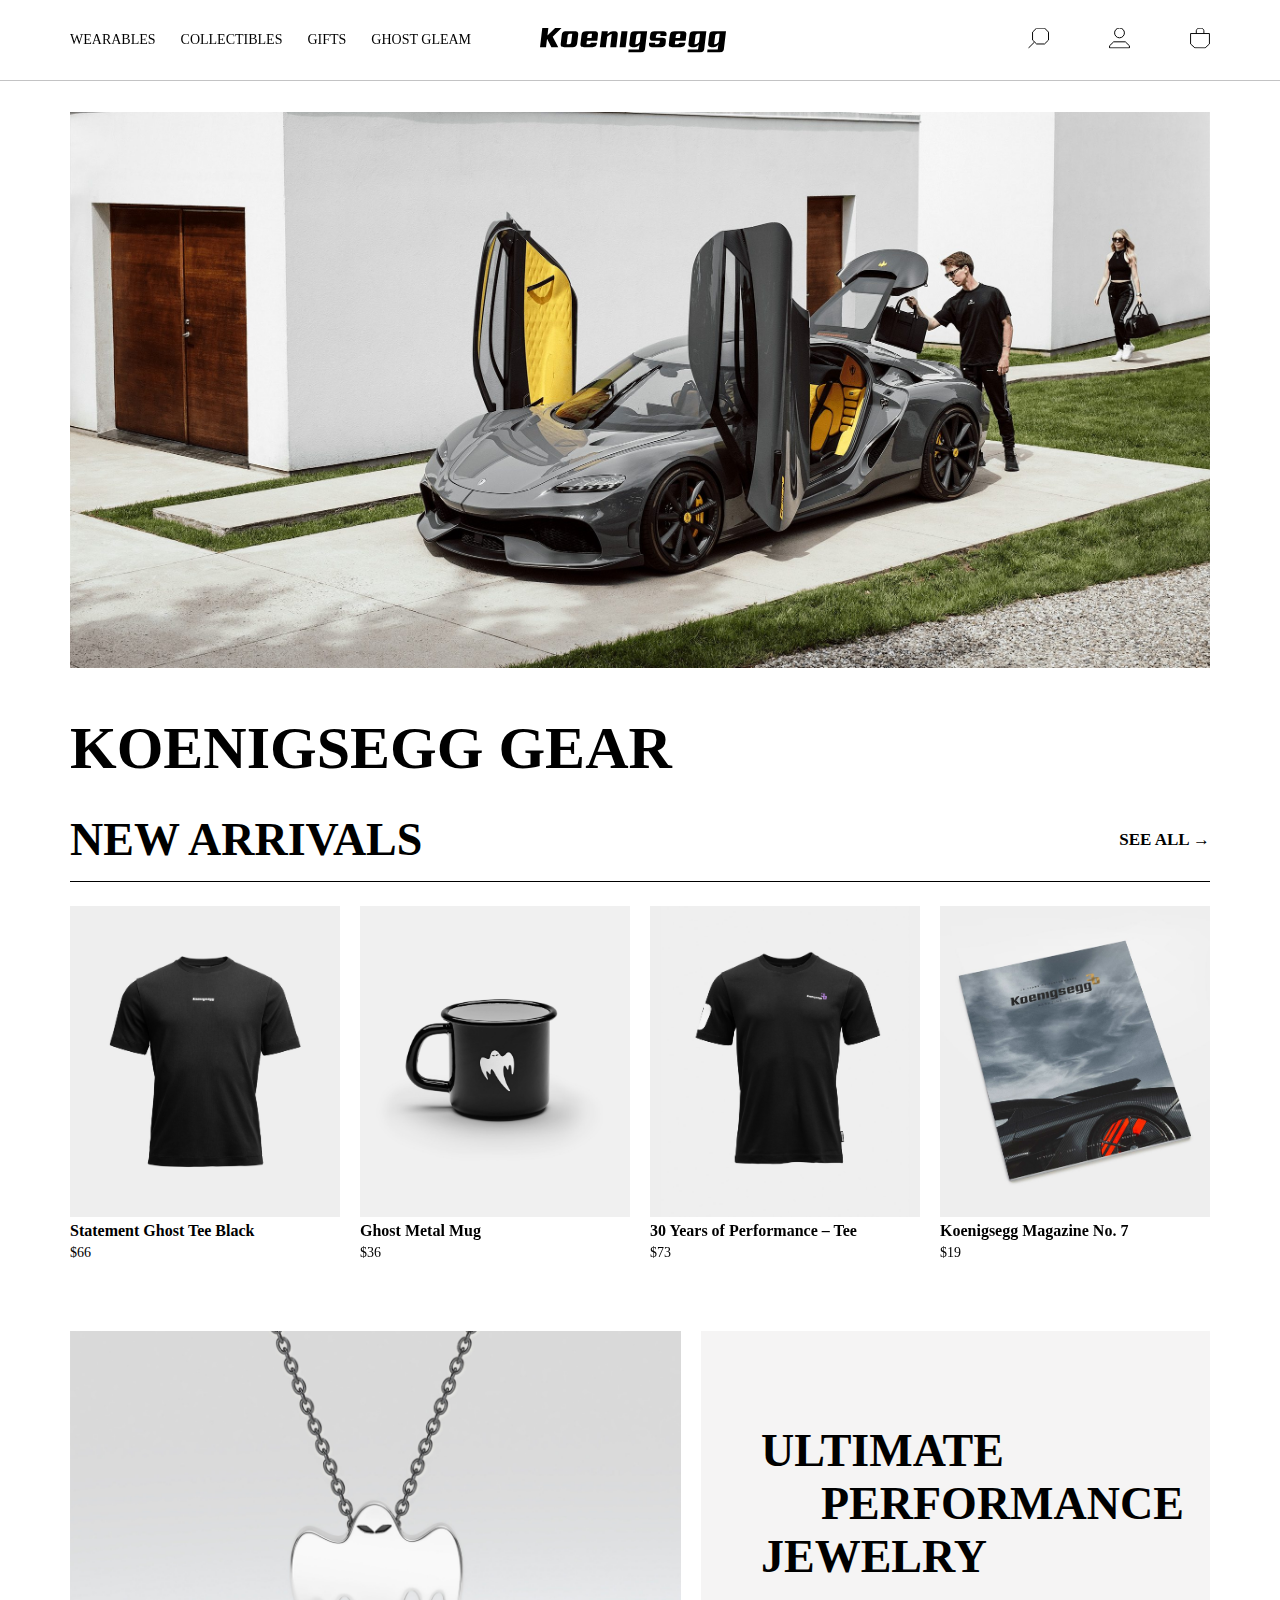
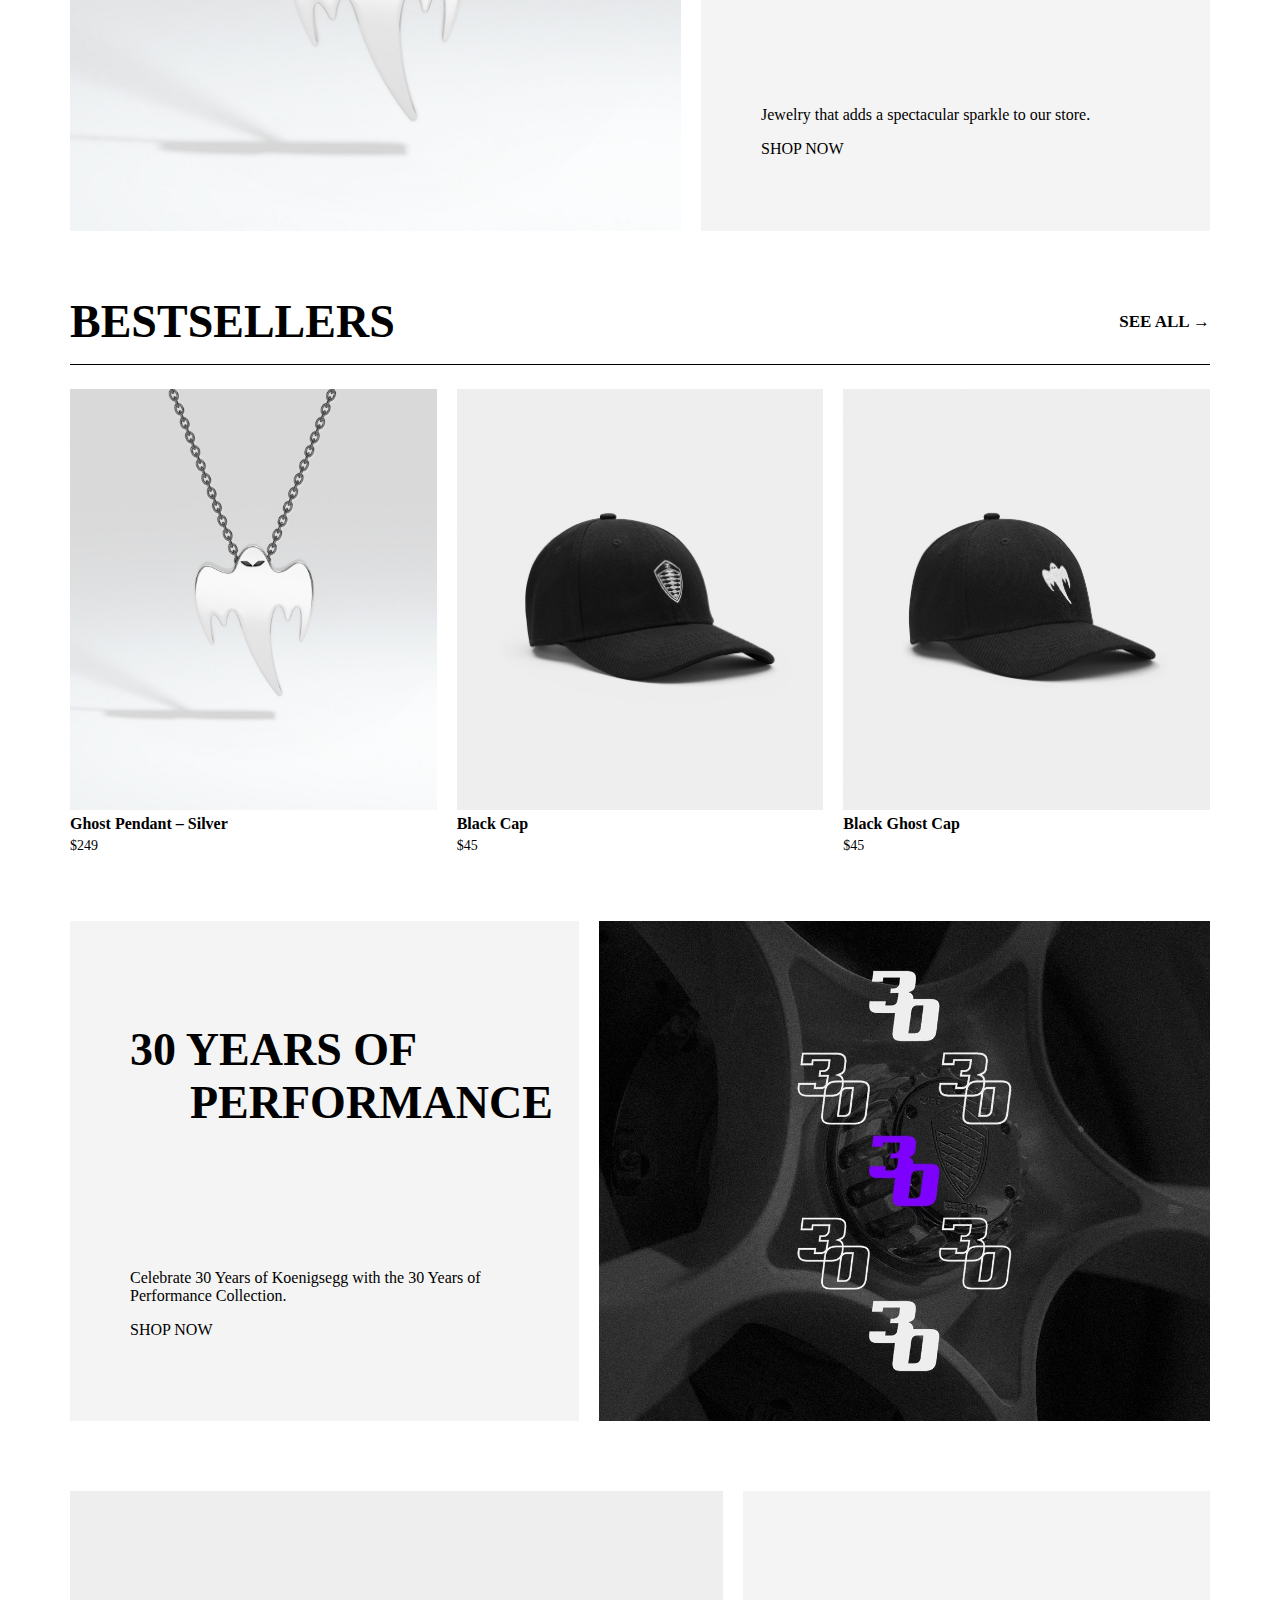
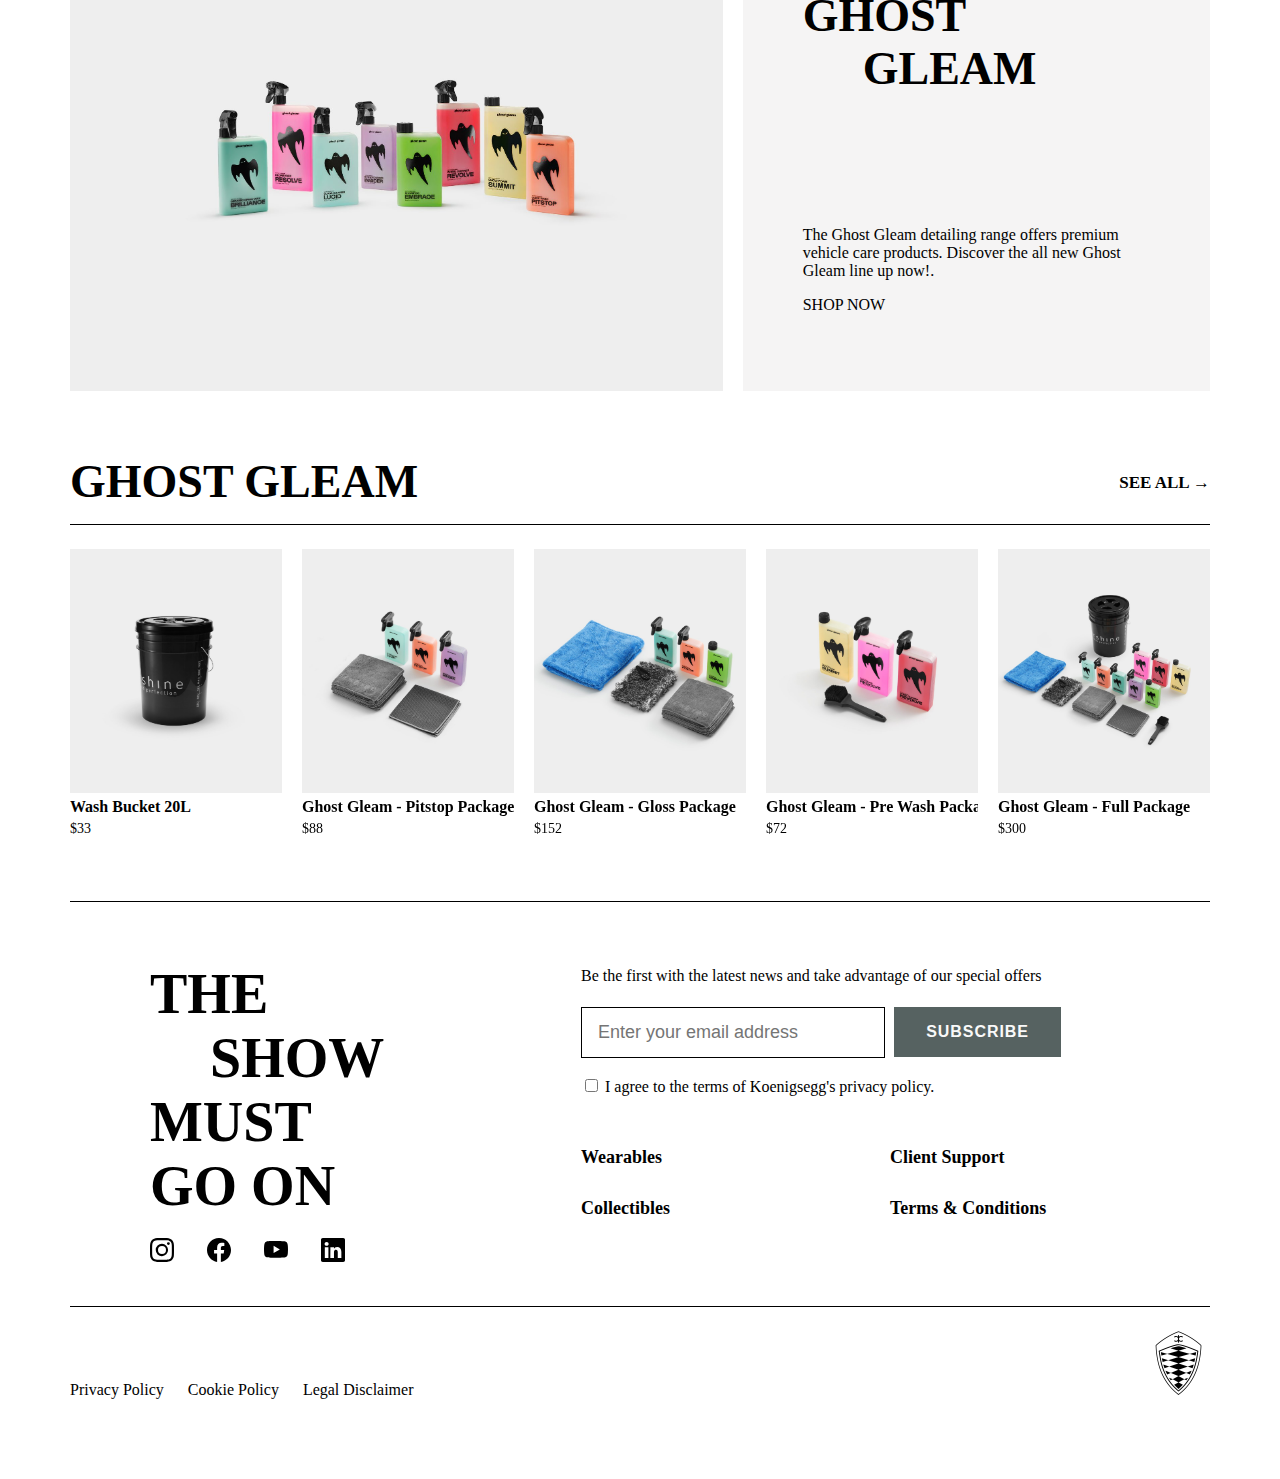
<file: index.html>
<!DOCTYPE html>
<html lang="en">

<head>
    <meta charset="UTF-8">
    <meta name="viewport" content="width=device-width, initial-scale=1.0">
    <!-- <title>Start | Koenigsegg Gear</title> -->
    <title>Start | Koenigsegg Gear</title>
    <link rel="shortcut icon" type="image/x-icon" href="./img/koenigsegg/full/faviconV2.png">
    <link rel="stylesheet" href="./css/common.css">
    <link rel="stylesheet" href="./css/header.css">
    <link rel="stylesheet" href="./css/koenigsegg_shop.css">
    <link rel="stylesheet" href="./css/footer.css">
    <link rel="stylesheet" href="https://cdn.jsdelivr.net/npm/swiper@11/swiper-bundle.min.css" />
    <script src="https://code.jquery.com/jquery-1.12.4.js"></script>
    <script src="./js/koenigsegg_shop_data.js"></script>
</head>

<body>
    <div id="wrap">
        <header class="header">
            <div class="pan_wrap"></div>
            <div class="overlay"></div>
            <div class="search_bar">
                <form action="#">
                    <label for="search_input"></label>
                    <input type="search" id="search_input" name="search_input">
                </form>
            </div>
<!-- ///////////////////////////////////////////////////////////////////////////// -->
            <div class="login_register_pan">
                <div class="login_pan active">
                    <div class="login_title">
                        <h2>Log in</h2>
                        <img src="./img/koenigsegg/full/cross.svg" alt="" class="LR_close_btn">
                    </div>
                    <form action="index.html" class="login_form" method="post">
                        <p class="login_uid">
                            <label for="login_username">Username or email</label>
                            <input type="text" name="login_username" id="login_username">
                        </p>
                        <p class="login_pwd">
                            <label for="login_password">Password
                                <a href="#">Forgot password?</a>
                            </label>
                            <input type="password" name="login_password" id="login_password">
                        </p>
                        <p class="login_btn">
                            <button type="submit" name="login" value="Login">Login</button>
                        </p>
                    </form>
                    <div class="login_signup">
                        Don't have an account?
                        <a class="switch_tab" href> Sign up</a>
                    </div>
                </div>
<!-- ///////////////////////////////////////////////////////////////////////////// -->
                <div class="register_pan">
                    <div class="register_title">
                        <h2>Sign up</h2>
                        <img src="./img/koenigsegg/full/cross.svg" alt="" class="LR_close_btn">
                    </div>
                    <form action="#" class="register_form">
                        <p class="register_uid">
                            <label for="register_username">Email address</label>
                            <input type="text" name="register_username" id="register_username">
                        </p>
                        <p class="register_pwd">
                            <label for="register_password">Password</label>
                            <input type="password" name="register_password" id="register_password">
                        </p>
                        <p class="register_pwd_chk">
                            <label for="register_password_chk">Confirm Password</label>
                            <input type="password" name="register_password_chk" id="register_password_chk">
                        </p>
                        <p class="register_btn">
                            <button type="submit" name="register" value="Register">Create an account</button>
                        </p>
                    </form>
                    <div class="register_signup">
                        Already have an account?
                        <a class="switch_tab" href> Log in</a>
                    </div>
                </div>
            </div>
<!-- //////////////////////////////////////////////////////////////////////////// -->
            <div class="cart_pan">
                <div class="cart_title">
                    <h3>Shopping Cart</h3>
                    <img src="./img/koenigsegg/full/cross.png" alt="" class="cart_img">
                </div>
                <div class="cart_item">
                    <p>No products in the cart.</p>
                </div>
            </div>
            <div class="h_wrap">
                <div class="content_box h_wrap_box">
                    <div class="h_nav">
                        <ul class="h_L_ul">
                            <li class="h_L_li h_L_li0">
                                <a href="product.html?cateNo=0">WEARABLES</a>
                                <div class="hover_menu wearables_menu">
                                    <ul class="sub_ul sub_ul1 sub_ul1_L">
                                        <li class="sub_li_top">
                                            <a href="#">READY TO WEAR UNISEX</a>
                                        </li>
                                        <li class="sub_li">
                                            <a href="#">30 Years of Performence</a>
                                        </li>
                                        <li class="sub_li">
                                            <a href="#">Outerwear</a>
                                        </li>
                                        <li class="sub_li">
                                            <a href="#">T-shirts and tops</a>
                                        </li>
                                        <li class="sub_li">
                                            <a href="#">Hoodies and sweetshirts</a>
                                        </li>
                                        <li class="sub_li">
                                            <a href="#">Shirts and polo shirts</a>
                                        </li>
                                        <li class="sub_li">
                                            <a href="#">Pants and joggers</a>
                                        </li>
                                        <li class="sub_li sub_li_bot">
                                            <a href="#">Swimwear</a>
                                        </li>
                                    </ul>

                                    <ul class="sub_ul sub_ul1 sub_ul1_C">
                                        <li class="sub_li_top">
                                            <a href="#">ACCESSORIES</a>
                                        </li>
                                        <li class="sub_li">
                                            <a href="#">Jewelry</a>
                                        </li>
                                        <li class="sub_li">
                                            <a href="#">Headwear</a>
                                        </li>
                                        <li class="sub_li">
                                            <a href="#">Bags</a>
                                        </li>
                                        <li class="sub_li">
                                            <a href="#">Eyewear</a>
                                        </li>
                                        <li class="sub_li sub_li_bot">
                                            <a href="#">Add-ons</a>
                                        </li>
                                    </ul>

                                    <ul class="sub_ul sub_ul1 sub_ul1_R">
                                        <li class="sub_li_top">
                                            <a href="#">KIDS</a>
                                        </li>
                                        <li class="sub_li">
                                            <a href="#">T-shirts</a>
                                        </li>
                                        <li class="sub_li">
                                            <a href="#">Hoodies and sweatshirts</a>
                                        </li>
                                        <li class="sub_li sub_li_bot">
                                            <a href="#">Babywear</a>
                                        </li>
                                    </ul>
                                </div>
                            </li>
                            <li class="h_L_li h_L_li1">
                                <a href="#">COLLECTIBLES</a>
                                <div class="hover_menu collet_menu">
                                    <ul class="sub_ul sub_ul2 sub_ul2_L">
                                        <li class="sub_li_top">
                                            <a href="#">PRINTED</a>
                                        </li>
                                        <li class="sub_li sub_li_bot">
                                            <a href="#">Megazines and notebooks</a>
                                        </li>
                                    </ul>

                                    <ul class="sub_ul sub_ul2 sub_ul2_R">
                                        <li class="sub_li_top">
                                            <a href="#">MEMORABILIA</a>
                                        </li>
                                        <li class="sub_li">
                                            <a href="#">View all</a>
                                        </li>
                                        <li class="sub_li">
                                            <a href="#">Toys</a>
                                        </li>
                                        <li class="sub_li sub_li_bot">
                                            <a href="#">Scale models</a>
                                        </li>
                                    </ul>
                                </div>
                            </li>
                            <li class="h_L_li h_L_li2">
                                <a href="product.html?cateNo=1">GIFTS</a>
                            </li>
                            <li class="h_L_li h_L_li3">
                                <a href="product.html?cateNo=2">GHOST GLEAM</a>
                            </li>
                        </ul>
                        <div class="pan pan0"></div>
                        <div class="pan pan1"></div>
                        <div class="pan_under pan_under0"></div>
                        <div class="pan_under pan_under1"></div>
                    </div>
                    <div class="logo">
                        <a href="index.html">
                            <h1 class="blind">로고</h1>
                        </a>
                    </div>
                    <div class="h_R">
                        <div class="h_R_btn search_btn">
                            <img src="./img/koenigsegg/full/search_icon.svg" alt="" class="h_R_btn_icon" >
                        </div>
                        <div class="h_R_btn login_btn">
                            <img src="./img/koenigsegg/full/user_icon.svg" alt="" class="h_R_btn_icon" >
                        </div>
                        <div class="h_R_btn cart_btn">
                            <img src="./img/koenigsegg/full/cart_icon.svg" alt="" class="h_R_btn_icon" >
                        </div>
                        <!-- <div class="h_R_btn lang_btn">
                            <select class="sel" id="lang_sel">
                                <option value="usd">USD</option>
                                <option value="eur">EUR</option>
                                <option value="sek">SEK</option>
                            </select>
                        </div> -->
                    </div>
                </div>
            </div>

            
        </header>
        <main class="main">
            <div class="content_box">
<!-- //////////////////////////////////////////////////////////////////// -->
                <section class="sec sec1">
                    <img src="./img/koenigsegg/full/Gear-Banner-Gemera.jpg" alt="">
                    <h1 class="sec1_title">KOENIGSEGG GEAR</h1>
                </section>
<!-- //////////////////////////////////////////////////////////////////// -->
                <section class="sec sec2">
                    <div class="sec_title_box">
                        <h2 class="sec_title">NEW ARRIVALS</h2>
                        <a href="product2.html?productNo=0">SEE ALL →</a>
                    </div>
                    <div class="sec_line"></div>
                </section>
<!-- //////////////////////////////////////////////////////////////////// -->
                <section class="sec sec3 sec_cate">
                    <div class="m_cate_imgbox m_cate_imgbox1"></div>
                    <div class="m_cate_txtbox m_cate_txtbox1">
                        <span>
                            <h2>
                                <p>Ultimate</p>
                                <p class="p_R">Performance</p>
                                <p>Jewelry</p>
                            </h2>
                        </span>
                        <div class="cate_txt">
                            <p>Jewelry that adds a spectacular sparkle to our store.</p>
                            <a href="#">SHOP NOW</a>
                        </div>
                    </div>
                </section>
<!-- //////////////////////////////////////////////////////////////////// -->
                <section class="sec sec4">
                    <div class="sec_title_box">
                        <h2 class="sec_title">BESTSELLERS</h2>
                        <a href="product2.html?productNo=1">SEE ALL →</a>
                    </div>
                    <div class="sec_line"></div>
                </section>
<!-- //////////////////////////////////////////////////////////////////// -->
                <section class="sec sec5 sec_cate">
                    <div class="m_cate_txtbox m_cate_txtbox2">
                        <span>
                            <h2>
                                <p>30 years of</p>
                                <p class="p_R">Performance</p>
                            </h2>
                        </span>
                        <div class="cate_txt">
                            <p>Celebrate 30 Years of Koenigsegg with the 30 Years of Performance Collection.</p>
                            <a href="#">SHOP NOW</a>
                        </div>
                    </div>
                    <div class="m_cate_imgbox m_cate_imgbox2"></div>
                </section>
<!-- //////////////////////////////////////////////////////////////////// -->
                <section class="sec sec6 sec_cate">
                    <div class="m_cate_imgbox m_cate_imgbox3"></div>
                    <div class="m_cate_txtbox m_cate_txtbox3">
                        <span>
                            <h2>
                                <p>Ghost</p>
                                <p class="p_R">Gleam</p>
                            </h2>
                        </span>
                        <div class="cate_txt">
                            <p>The Ghost Gleam detailing range offers premium vehicle care products. Discover the all
                                new Ghost Gleam line up now!.</p>
                            <a href="#">SHOP NOW</a>
                        </div>
                    </div>
                </section>
<!-- //////////////////////////////////////////////////////////////////// -->
                <section class="sec sec7">
                    <div class="sec_title_box">
                        <h2 class="sec_title">GHOST GLEAM</h2>
                        <a href="product2.html?productNo=2">SEE ALL →</a>
                    </div>
                    <div class="sec_line"></div>
                </section>
            </div>
        </main>
        <footer class="footer">
            <div class="content_box">
                <div class="f_top">
                    <div class="f_top_L">
                        <div class="f_top_L_top">
                            <span>
                                <h2>
                                    <p>The</p>
                                    <p class="p_R">Show</p>
                                    <p>Must<br>Go on</p>
                                </h2>
                            </span>
                        </div>
                        <div class="f_top_L_bot">
                            <a href="https://www.instagram.com/koenigsegg" target="_blank">
                                <img src="./img/koenigsegg/full/instagram.svg" alt="">
                            </a>
                            <a href="https://www.facebook.com/KoenigseggAutomotiveAB" target="_blank">
                                <img src="./img/koenigsegg/full/facebook.svg" alt="">
                            </a>
                            <a href="https://www.youtube.com/channel/UCZJHWJZmE2B_fPwt5HMjVjQ" target="_blank">
                                <img src="./img/koenigsegg/full/youtube.svg" alt="">
                            </a>
                            <a href="https://www.linkedin.com/company/koenigsegg-automotive-ab" target="_blank">
                                <img src="./img/koenigsegg/full/linkedin.svg" alt="">
                            </a>
                        </div>
                    </div>
<!-- //////////////////////////////////////////////////////////////////////////////////////// -->
                    <div class="f_top_R">
                        <div class="f_top_R_top">
                            <P>Be the first with the latest news and take advantage of our special offers</P>
                            <form action="#">
                                <div class="f_top_R_top_newsletter">
                                    <div class="f_top_R_top_subscribe">
                                        <input type="email" name="email" placeholder="Enter your email address">
                                        <input type="submit" value="Subscribe" name="sub_submit">
                                    </div>
                                    <label for="chk">
                                        <input type="checkbox" name="chk" required id="chk">
                                        <a href="#" target="_blank">I agree to the terms of Koenigsegg's privacy policy.</a>
                                    </label>
                                </div>
                            </form>
                        </div>
                        <div class="f_top_R_bot">
                            <div class="f_top_R_bot_menu">
                                <ul>
                                    <li>
                                        <a href="#">Wearables</a>
                                    </li>
                                    <li>
                                        <a href="#">Collectibles</a>
                                    </li>
                                </ul>
                            </div>
                            <div class="f_top_R_bot_menu">
                                <ul>
                                    <li>
                                        <a href="#">Client Support</a>
                                    </li>
                                    <li>
                                        <a href="#">Terms & Conditions</a>
                                    </li>
                                </ul>
                            </div>
                        </div>
                    </div>
                </div>
                <div class="f_bot">
                    <div class="f_bot_menu">
                        <ul>
                            <li>
                                <a href="#">Privacy Policy</a>
                            </li>
                            <li>
                                <a href="#">Cookie Policy</a>
                            </li>
                            <li>
                                <a href="#">Legal Disclaimer</a>
                            </li>
                        </ul>
                    </div>
                    <div class="f_bot_icon">
                        <a href="index.html">
                            <img src="./img/koenigsegg/full/cropped-Shield-01.png" alt="">
                        </a>
                    </div>
                </div>
            </div>
        </footer>
    </div>

    <script defer src="https://cdn.jsdelivr.net/npm/swiper@11/swiper-bundle.min.js"></script>
    <script defer src="./js/header.js"></script>
    <script defer src="./js/koenigsegg_shop.js"></script>
</body>
</html>
</file>
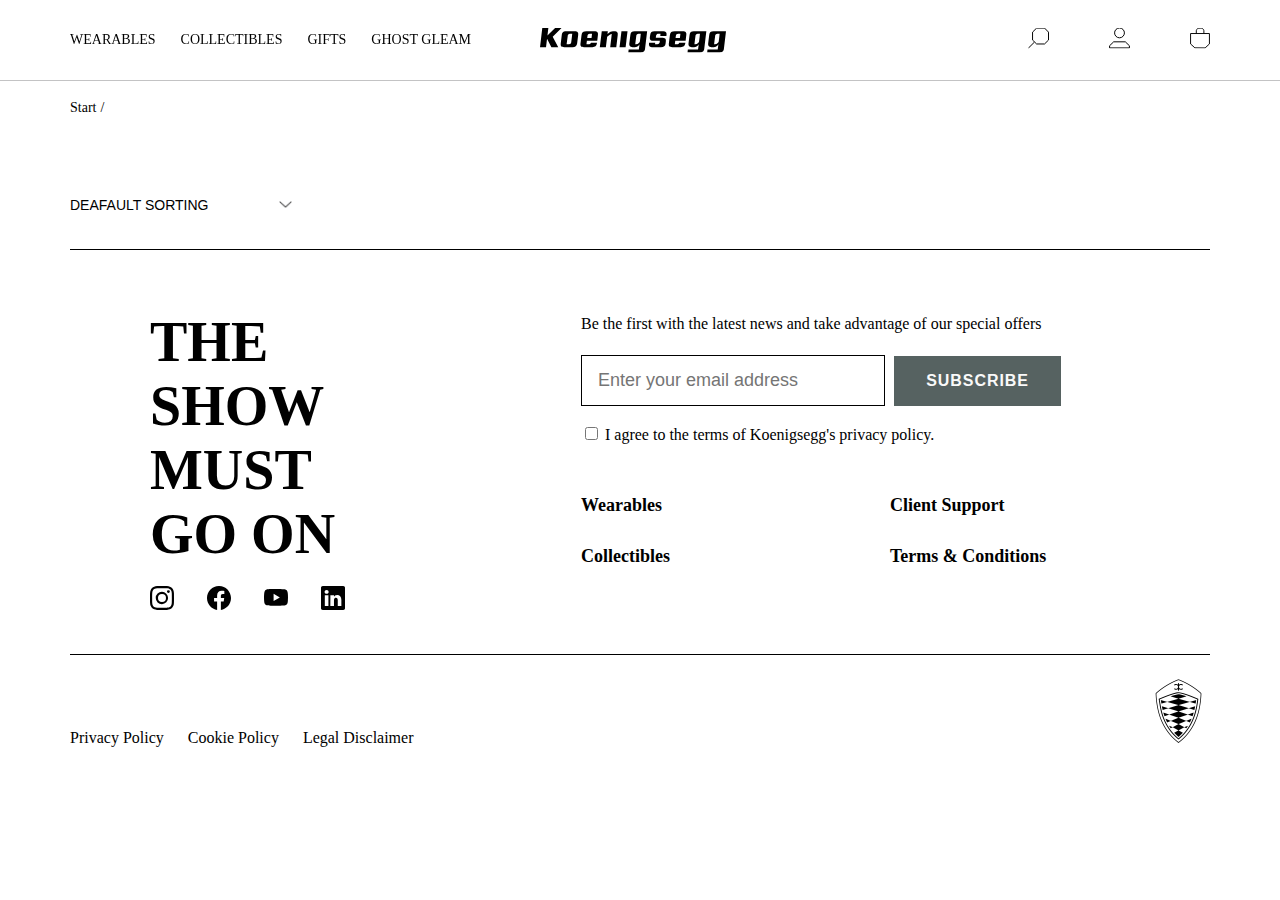
<file: product.html>
<!DOCTYPE html>
<html lang="en">

<head>
    <meta charset="UTF-8">
    <meta name="viewport" content="width=device-width, initial-scale=1.0">
    <title>Product</title>
    <link rel="shortcut icon" type="image/x-icon" href="./img/koenigsegg/full/faviconV2.png">
    <link rel="stylesheet" href="./css/common.css">
    <link rel="stylesheet" href="./css/header.css">
    <link rel="stylesheet" href="./css/product.css">
    <link rel="stylesheet" href="./css/footer.css">
    <link rel="stylesheet" href="https://cdn.jsdelivr.net/npm/swiper@11/swiper-bundle.min.css" />
    <script src="https://code.jquery.com/jquery-1.12.4.js"></script>
    <script src="./js/koenigsegg_shop_data.js"></script>
    <script src="./js/get_cate_url_info.js"></script>
</head>

<body>
    <div id="wrap">
        <header class="header">
            <div class="pan_wrap"></div>
            <div class="overlay"></div>
            <div class="search_bar">
                <form action="#">
                    <label for="search_input"></label>
                    <input type="search" id="search_input" name="search_input">
                </form>
            </div>
            <!-- ///////////////////////////////////////////////////////////////////////////// -->
            <div class="login_register_pan">
                <div class="login_pan active">
                    <div class="login_title">
                        <h2>Log in</h2>
                        <img src="./img/koenigsegg/full/cross.svg" alt="" class="LR_close_btn">
                    </div>
                    <form action="#" class="login_form">
                        <p class="login_uid">
                            <label for="login_username">Username or email</label>
                            <input type="text" name="login_username" id="login_username">
                        </p>
                        <p class="login_pwd">
                            <label for="login_password">Password
                                <a href="#">Forgot password?</a>
                            </label>
                            <input type="password" name="login_password" id="login_password">
                        </p>
                        <p class="login_btn">
                            <button type="submit" name="login" value="Login">Login</button>
                        </p>
                    </form>
                    <div class="login_signup">
                        Don't have an account?
                        <a class="switch_tab" href> Sign up</a>
                    </div>
                </div>
                <!-- ///////////////////////////////////////////////////////////////////////////// -->
                <div class="register_pan">
                    <div class="register_title">
                        <h2>Sign up</h2>
                        <img src="./img/koenigsegg/full/cross.svg" alt="" class="LR_close_btn">
                    </div>
                    <form action="#" class="register_form">
                        <p class="register_uid">
                            <label for="register_username">Email address</label>
                            <input type="text" name="register_username" id="register_username">
                        </p>
                        <p class="register_pwd">
                            <label for="register_password">Password</label>
                            <input type="password" name="register_password" id="register_password">
                        </p>
                        <p class="register_pwd_chk">
                            <label for="register_password_chk">Confirm Password</label>
                            <input type="password" name="register_password_chk" id="register_password_chk">
                        </p>
                        <p class="register_btn">
                            <button type="submit" name="register" value="Register">Create an account</button>
                        </p>
                    </form>
                    <div class="register_signup">
                        Already have an account?
                        <a class="switch_tab" href> Log in</a>
                    </div>
                </div>
            </div>
            <!-- //////////////////////////////////////////////////////////////////////////// -->
            <div class="cart_pan">
                <div class="cart_title">
                    <h3>Shopping Cart</h3>
                    <img src="./img/koenigsegg/full/cross.png" alt="" class="cart_img">
                </div>
                <div class="cart_item">
                    <p>No products in the cart.</p>
                </div>
            </div>
            <div class="h_wrap">
                <div class="content_box h_wrap_box">
                    <div class="h_nav">
                        <ul class="h_L_ul">
                            <li class="h_L_li h_L_li0">
                                <a href="product.html?cateNo=0">WEARABLES</a>
                                <div class="hover_menu wearables_menu">
                                    <ul class="sub_ul sub_ul1 sub_ul1_L">
                                        <li class="sub_li_top">
                                            <a href="#">READY TO WEAR UNISEX</a>
                                        </li>
                                        <li class="sub_li">
                                            <a href="#">30 Years of Performence</a>
                                        </li>
                                        <li class="sub_li">
                                            <a href="#">Outerwear</a>
                                        </li>
                                        <li class="sub_li">
                                            <a href="#">T-shirts and tops</a>
                                        </li>
                                        <li class="sub_li">
                                            <a href="#">Hoodies and sweetshirts</a>
                                        </li>
                                        <li class="sub_li">
                                            <a href="#">Shirts and polo shirts</a>
                                        </li>
                                        <li class="sub_li">
                                            <a href="#">Pants and joggers</a>
                                        </li>
                                        <li class="sub_li sub_li_bot">
                                            <a href="#">Swimwear</a>
                                        </li>
                                    </ul>

                                    <ul class="sub_ul sub_ul1 sub_ul1_C">
                                        <li class="sub_li_top">
                                            <a href="#">ACCESSORIES</a>
                                        </li>
                                        <li class="sub_li">
                                            <a href="#">Jewelry</a>
                                        </li>
                                        <li class="sub_li">
                                            <a href="#">Headwear</a>
                                        </li>
                                        <li class="sub_li">
                                            <a href="#">Bags</a>
                                        </li>
                                        <li class="sub_li">
                                            <a href="#">Eyewear</a>
                                        </li>
                                        <li class="sub_li sub_li_bot">
                                            <a href="#">Add-ons</a>
                                        </li>
                                    </ul>

                                    <ul class="sub_ul sub_ul1 sub_ul1_R">
                                        <li class="sub_li_top">
                                            <a href="#">KIDS</a>
                                        </li>
                                        <li class="sub_li">
                                            <a href="#">T-shirts</a>
                                        </li>
                                        <li class="sub_li">
                                            <a href="#">Hoodies and sweatshirts</a>
                                        </li>
                                        <li class="sub_li sub_li_bot">
                                            <a href="#">Babywear</a>
                                        </li>
                                    </ul>
                                </div>
                            </li>
                            <li class="h_L_li h_L_li1">
                                <a href="#">COLLECTIBLES</a>
                                <div class="hover_menu collet_menu">
                                    <ul class="sub_ul sub_ul2 sub_ul2_L">
                                        <li class="sub_li_top">
                                            <a href="#">PRINTED</a>
                                        </li>
                                        <li class="sub_li sub_li_bot">
                                            <a href="#">Megazines and notebooks</a>
                                        </li>
                                    </ul>

                                    <ul class="sub_ul sub_ul2 sub_ul2_R">
                                        <li class="sub_li_top">
                                            <a href="#">MEMORABILIA</a>
                                        </li>
                                        <li class="sub_li">
                                            <a href="#">View all</a>
                                        </li>
                                        <li class="sub_li">
                                            <a href="#">Toys</a>
                                        </li>
                                        <li class="sub_li sub_li_bot">
                                            <a href="#">Scale models</a>
                                        </li>
                                    </ul>
                                </div>
                            </li>
                            <li class="h_L_li h_L_li2">
                                <a href="product.html?cateNo=1">GIFTS</a>
                            </li>
                            <li class="h_L_li h_L_li3">
                                <a href="product.html?cateNo=2">GHOST GLEAM</a>
                            </li>
                        </ul>
                        <div class="pan pan0"></div>
                        <div class="pan pan1"></div>
                        <div class="pan_under pan_under0"></div>
                        <div class="pan_under pan_under1"></div>
                    </div>
                    <div class="logo">
                        <a href="index.html">
                            <h1 class="blind">로고</h1>
                        </a>
                    </div>
                    <div class="h_R">
                        <div class="h_R_btn search_btn">
                            <img src="./img/koenigsegg/full/search_icon.svg" alt="" class="h_R_btn_icon">
                        </div>
                        <div class="h_R_btn login_btn">
                            <img src="./img/koenigsegg/full/user_icon.svg" alt="" class="h_R_btn_icon">
                        </div>
                        <div class="h_R_btn cart_btn">
                            <img src="./img/koenigsegg/full/cart_icon.svg" alt="" class="h_R_btn_icon">
                        </div>
                        <!-- <div class="h_R_btn lang_btn">
                            <select class="sel" id="lang_sel">
                                <option value="usd">USD</option>
                                <option value="eur">EUR</option>
                                <option value="sek">SEK</option>
                            </select>
                        </div> -->
                    </div>
                </div>
            </div>
        </header>
        <!-- /////////////////////////////////////////////////////////////////////////////////// -->
        <main class="main">
            <div class="content_box">
                <p class="breadcrumbs">
                    <span class="breadcrumbs_span">
                        <span>
                            <a href="index.html">Start</a>
                        </span> / 
                        <span class="breadcrumb_product" aria-current="page"></span>
                    </span>
                </p>
                <h1 class="page_title"></h1>
                <div class="page_desc"></div>
                <div class="cate_sel">
                    <form action="#">
                        <select name="orderby" id="orderby">
                            <option disabled>Sort by</option>
                            <option value="default">Deafault Sorting</option>
                            <option value="popularity">Sort by popularity</option>
                            <option value="date">Sort by latest</option>
                            <option value="price_LH">Sort by price: low to high</option>
                            <option value="price_HL">Sort by price: high to low</option>
                        </select>
                    </form>
                </div>
                <div class="item_list"></div>


            </div>
        </main>
        <!-- /////////////////////////////////////////////////////////////////////////////////// -->
        <footer class="footer">
            <div class="content_box">
                <div class="f_top">
                    <div class="f_top_L">
                        <div class="f_top_L_top">
                            <span>
                                <h2>
                                    <p>The</p>
                                    <p class="p_R">Show</p>
                                    <p>Must<br>Go on</p>
                                </h2>
                            </span>
                        </div>
                        <div class="f_top_L_bot">
                            <a href="https://www.instagram.com/koenigsegg" target="_blank">
                                <img src="./img/koenigsegg/full/instagram.svg" alt="">
                            </a>
                            <a href="https://www.facebook.com/KoenigseggAutomotiveAB" target="_blank">
                                <img src="./img/koenigsegg/full/facebook.svg" alt="">
                            </a>
                            <a href="https://www.youtube.com/channel/UCZJHWJZmE2B_fPwt5HMjVjQ" target="_blank">
                                <img src="./img/koenigsegg/full/youtube.svg" alt="">
                            </a>
                            <a href="https://www.linkedin.com/company/koenigsegg-automotive-ab" target="_blank">
                                <img src="./img/koenigsegg/full/linkedin.svg" alt="">
                            </a>
                        </div>
                    </div>
                    <!-- //////////////////////////////////////////////////////////////////////////////////////// -->
                    <div class="f_top_R">
                        <div class="f_top_R_top">
                            <P>Be the first with the latest news and take advantage of our special offers</P>
                            <form action="#">
                                <div class="f_top_R_top_newsletter">
                                    <div class="f_top_R_top_subscribe">
                                        <input type="email" name="email" placeholder="Enter your email address">
                                        <input type="submit" value="Subscribe" name="sub_submit">
                                    </div>
                                    <label for="chk">
                                        <input type="checkbox" name="chk" id="chk" required>
                                        <a href="#" target="_blank">I agree to the terms of Koenigsegg's privacy
                                            policy.</a>
                                    </label>
                                </div>
                            </form>
                        </div>
                        <div class="f_top_R_bot">
                            <div class="f_top_R_bot_menu">
                                <ul>
                                    <li>
                                        <a href="#">Wearables</a>
                                    </li>
                                    <li>
                                        <a href="#">Collectibles</a>
                                    </li>
                                </ul>
                            </div>
                            <div class="f_top_R_bot_menu">
                                <ul>
                                    <li>
                                        <a href="#">Client Support</a>
                                    </li>
                                    <li>
                                        <a href="#">Terms & Conditions</a>
                                    </li>
                                </ul>
                            </div>
                        </div>
                    </div>
                </div>
                <div class="f_bot">
                    <div class="f_bot_menu">
                        <ul>
                            <li>
                                <a href="#">Privacy Policy</a>
                            </li>
                            <li>
                                <a href="#">Cookie Policy</a>
                            </li>
                            <li>
                                <a href="#">Legal Disclaimer</a>
                            </li>
                        </ul>
                    </div>
                    <div class="f_bot_icon">
                        <a href="index.html">
                            <img src="./img/koenigsegg/full/cropped-Shield-01.png" alt="">
                        </a>
                    </div>
                </div>
            </div>
        </footer>
    </div>


    <script defer src="./js/header.js"></script>
    <script defer src="./js/product.js"></script>
</body>

</html>
</file>
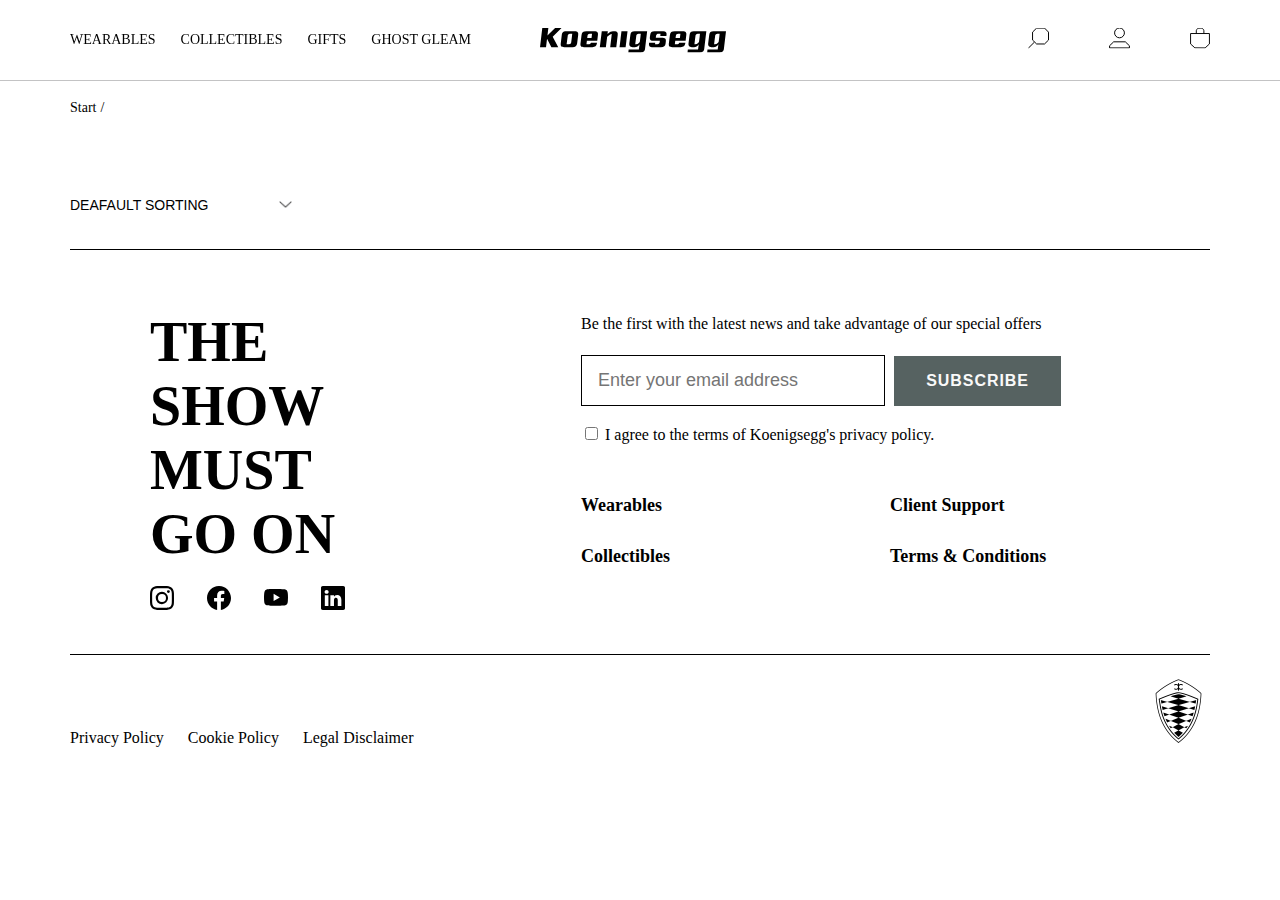
<file: product2.html>
<!DOCTYPE html>
<html lang="en">

<head>
    <meta charset="UTF-8">
    <meta name="viewport" content="width=device-width, initial-scale=1.0">
    <title>Product</title>
    <link rel="shortcut icon" type="image/x-icon" href="./img/koenigsegg/full/faviconV2.png">
    <link rel="stylesheet" href="./css/common.css">
    <link rel="stylesheet" href="./css/header.css">
    <link rel="stylesheet" href="./css/product2.css">
    <link rel="stylesheet" href="./css/footer.css">
    <link rel="stylesheet" href="https://cdn.jsdelivr.net/npm/swiper@11/swiper-bundle.min.css" />
    <script src="https://code.jquery.com/jquery-1.12.4.js"></script>
    <script src="./js/koenigsegg_shop_data.js"></script>
    <script src="./js/get_cate_url_info.js"></script>
</head>

<body>
    <div id="wrap">
        <header class="header">
            <div class="pan_wrap"></div>
            <div class="overlay"></div>
            <div class="search_bar">
                <form action="#">
                    <label for="search_input"></label>
                    <input type="search" id="search_input" name="search_input">
                </form>
            </div>
            <!-- ///////////////////////////////////////////////////////////////////////////// -->
            <div class="login_register_pan">
                <div class="login_pan active">
                    <div class="login_title">
                        <h2>Log in</h2>
                        <img src="./img/koenigsegg/full/cross.svg" alt="" class="LR_close_btn">
                    </div>
                    <form action="#" class="login_form">
                        <p class="login_uid">
                            <label for="login_username">Username or email</label>
                            <input type="text" name="login_username" id="login_username">
                        </p>
                        <p class="login_pwd">
                            <label for="login_password">Password
                                <a href="#">Forgot password?</a>
                            </label>
                            <input type="password" name="login_password" id="login_password">
                        </p>
                        <p class="login_btn">
                            <button type="submit" name="login" value="Login">Login</button>
                        </p>
                    </form>
                    <div class="login_signup">
                        Don't have an account?
                        <a class="switch_tab" href> Sign up</a>
                    </div>
                </div>
                <!-- ///////////////////////////////////////////////////////////////////////////// -->
                <div class="register_pan">
                    <div class="register_title">
                        <h2>Sign up</h2>
                        <img src="./img/koenigsegg/full/cross.svg" alt="" class="LR_close_btn">
                    </div>
                    <form action="#" class="register_form">
                        <p class="register_uid">
                            <label for="register_username">Email address</label>
                            <input type="text" name="register_username" id="register_username">
                        </p>
                        <p class="register_pwd">
                            <label for="register_password">Password</label>
                            <input type="password" name="register_password" id="register_password">
                        </p>
                        <p class="register_pwd_chk">
                            <label for="register_password_chk">Confirm Password</label>
                            <input type="password" name="register_password_chk" id="register_password_chk">
                        </p>
                        <p class="register_btn">
                            <button type="submit" name="register" value="Register">Create an account</button>
                        </p>
                    </form>
                    <div class="register_signup">
                        Already have an account?
                        <a class="switch_tab" href> Log in</a>
                    </div>
                </div>
            </div>
            <!-- //////////////////////////////////////////////////////////////////////////// -->
            <div class="cart_pan">
                <div class="cart_title">
                    <h3>Shopping Cart</h3>
                    <img src="./img/koenigsegg/full/cross.png" alt="" class="cart_img">
                </div>
                <div class="cart_item">
                    <p>No products in the cart.</p>
                </div>
            </div>
            <div class="h_wrap">
                <div class="content_box h_wrap_box">
                    <div class="h_nav">
                        <ul class="h_L_ul">
                            <li class="h_L_li h_L_li0">
                                <a href="product.html?cateNo=0">WEARABLES</a>
                                <div class="hover_menu wearables_menu">
                                    <ul class="sub_ul sub_ul1 sub_ul1_L">
                                        <li class="sub_li_top">
                                            <a href="#">READY TO WEAR UNISEX</a>
                                        </li>
                                        <li class="sub_li">
                                            <a href="#">30 Years of Performence</a>
                                        </li>
                                        <li class="sub_li">
                                            <a href="#">Outerwear</a>
                                        </li>
                                        <li class="sub_li">
                                            <a href="#">T-shirts and tops</a>
                                        </li>
                                        <li class="sub_li">
                                            <a href="#">Hoodies and sweetshirts</a>
                                        </li>
                                        <li class="sub_li">
                                            <a href="#">Shirts and polo shirts</a>
                                        </li>
                                        <li class="sub_li">
                                            <a href="#">Pants and joggers</a>
                                        </li>
                                        <li class="sub_li sub_li_bot">
                                            <a href="#">Swimwear</a>
                                        </li>
                                    </ul>

                                    <ul class="sub_ul sub_ul1 sub_ul1_C">
                                        <li class="sub_li_top">
                                            <a href="#">ACCESSORIES</a>
                                        </li>
                                        <li class="sub_li">
                                            <a href="#">Jewelry</a>
                                        </li>
                                        <li class="sub_li">
                                            <a href="#">Headwear</a>
                                        </li>
                                        <li class="sub_li">
                                            <a href="#">Bags</a>
                                        </li>
                                        <li class="sub_li">
                                            <a href="#">Eyewear</a>
                                        </li>
                                        <li class="sub_li sub_li_bot">
                                            <a href="#">Add-ons</a>
                                        </li>
                                    </ul>

                                    <ul class="sub_ul sub_ul1 sub_ul1_R">
                                        <li class="sub_li_top">
                                            <a href="#">KIDS</a>
                                        </li>
                                        <li class="sub_li">
                                            <a href="#">T-shirts</a>
                                        </li>
                                        <li class="sub_li">
                                            <a href="#">Hoodies and sweatshirts</a>
                                        </li>
                                        <li class="sub_li sub_li_bot">
                                            <a href="#">Babywear</a>
                                        </li>
                                    </ul>
                                </div>
                            </li>
                            <li class="h_L_li h_L_li1">
                                <a href="#">COLLECTIBLES</a>
                                <div class="hover_menu collet_menu">
                                    <ul class="sub_ul sub_ul2 sub_ul2_L">
                                        <li class="sub_li_top">
                                            <a href="#">PRINTED</a>
                                        </li>
                                        <li class="sub_li sub_li_bot">
                                            <a href="#">Megazines and notebooks</a>
                                        </li>
                                    </ul>

                                    <ul class="sub_ul sub_ul2 sub_ul2_R">
                                        <li class="sub_li_top">
                                            <a href="#">MEMORABILIA</a>
                                        </li>
                                        <li class="sub_li">
                                            <a href="#">View all</a>
                                        </li>
                                        <li class="sub_li">
                                            <a href="#">Toys</a>
                                        </li>
                                        <li class="sub_li sub_li_bot">
                                            <a href="#">Scale models</a>
                                        </li>
                                    </ul>
                                </div>
                            </li>
                            <li class="h_L_li h_L_li2">
                                <a href="product.html?cateNo=1">GIFTS</a>
                            </li>
                            <li class="h_L_li h_L_li3">
                                <a href="product.html?cateNo=2">GHOST GLEAM</a>
                            </li>
                        </ul>
                        <div class="pan pan0"></div>
                        <div class="pan pan1"></div>
                        <div class="pan_under pan_under0"></div>
                        <div class="pan_under pan_under1"></div>
                    </div>
                    <div class="logo">
                        <a href="index.html">
                            <h1 class="blind">로고</h1>
                        </a>
                    </div>
                    <div class="h_R">
                        <div class="h_R_btn search_btn">
                            <img src="./img/koenigsegg/full/search_icon.svg" alt="" class="h_R_btn_icon">
                        </div>
                        <div class="h_R_btn login_btn">
                            <img src="./img/koenigsegg/full/user_icon.svg" alt="" class="h_R_btn_icon">
                        </div>
                        <div class="h_R_btn cart_btn">
                            <img src="./img/koenigsegg/full/cart_icon.svg" alt="" class="h_R_btn_icon">
                        </div>
                        <!-- <div class="h_R_btn lang_btn">
                            <select class="sel" id="lang_sel">
                                <option value="usd">USD</option>
                                <option value="eur">EUR</option>
                                <option value="sek">SEK</option>
                            </select>
                        </div> -->
                    </div>
                </div>
            </div>
        </header>
        <!-- /////////////////////////////////////////////////////////////////////////////////// -->
        <main class="main">
            <div class="content_box">
                <p class="breadcrumbs">
                    <span class="breadcrumbs_span">
                        <span>
                            <a href="index.html">Start</a>
                        </span> / 
                        <span class="breadcrumb_product" aria-current="page"></span>
                    </span>
                </p>
                <h1 class="page_title"></h1>
                <div class="page_desc">
                </div>
                <div class="cate_sel">
                    <form action="#">
                        <select name="orderby" id="orderby">
                            <option disabled>Sort by</option>
                            <option value="default">Deafault Sorting</option>
                            <option value="popularity">Sort by popularity</option>
                            <option value="date">Sort by latest</option>
                            <option value="price_LH">Sort by price: low to high</option>
                            <option value="price_HL">Sort by price: high to low</option>
                        </select>
                    </form>
                </div>
                <div class="item_list"></div>


            </div>
        </main>
        <!-- /////////////////////////////////////////////////////////////////////////////////// -->
        <footer class="footer">
            <div class="content_box">
                <div class="f_top">
                    <div class="f_top_L">
                        <div class="f_top_L_top">
                            <span>
                                <h2>
                                    <p>The</p>
                                    <p class="p_R">Show</p>
                                    <p>Must<br>Go on</p>
                                </h2>
                            </span>
                        </div>
                        <div class="f_top_L_bot">
                            <a href="https://www.instagram.com/koenigsegg" target="_blank">
                                <img src="./img/koenigsegg/full/instagram.svg" alt="">
                            </a>
                            <a href="https://www.facebook.com/KoenigseggAutomotiveAB" target="_blank">
                                <img src="./img/koenigsegg/full/facebook.svg" alt="">
                            </a>
                            <a href="https://www.youtube.com/channel/UCZJHWJZmE2B_fPwt5HMjVjQ" target="_blank">
                                <img src="./img/koenigsegg/full/youtube.svg" alt="">
                            </a>
                            <a href="https://www.linkedin.com/company/koenigsegg-automotive-ab" target="_blank">
                                <img src="./img/koenigsegg/full/linkedin.svg" alt="">
                            </a>
                        </div>
                    </div>
                    <!-- //////////////////////////////////////////////////////////////////////////////////////// -->
                    <div class="f_top_R">
                        <div class="f_top_R_top">
                            <P>Be the first with the latest news and take advantage of our special offers</P>
                            <form action="#">
                                <div class="f_top_R_top_newsletter">
                                    <div class="f_top_R_top_subscribe">
                                        <input type="email" name="email" placeholder="Enter your email address">
                                        <input type="submit" value="Subscribe" name="sub_submit">
                                    </div>
                                    <label for="chk">
                                        <input type="checkbox" name="chk" id="chk" required>
                                        <a href="#" target="_blank">I agree to the terms of Koenigsegg's privacy
                                            policy.</a>
                                    </label>
                                </div>
                            </form>
                        </div>
                        <div class="f_top_R_bot">
                            <div class="f_top_R_bot_menu">
                                <ul>
                                    <li>
                                        <a href="#">Wearables</a>
                                    </li>
                                    <li>
                                        <a href="#">Collectibles</a>
                                    </li>
                                </ul>
                            </div>
                            <div class="f_top_R_bot_menu">
                                <ul>
                                    <li>
                                        <a href="#">Client Support</a>
                                    </li>
                                    <li>
                                        <a href="#">Terms & Conditions</a>
                                    </li>
                                </ul>
                            </div>
                        </div>
                    </div>
                </div>
                <div class="f_bot">
                    <div class="f_bot_menu">
                        <ul>
                            <li>
                                <a href="#">Privacy Policy</a>
                            </li>
                            <li>
                                <a href="#">Cookie Policy</a>
                            </li>
                            <li>
                                <a href="#">Legal Disclaimer</a>
                            </li>
                        </ul>
                    </div>
                    <div class="f_bot_icon">
                        <a href="index.html">
                            <img src="./img/koenigsegg/full/cropped-Shield-01.png" alt="">
                        </a>
                    </div>
                </div>
            </div>
        </footer>
    </div>


    <script defer src="./js/header.js"></script>
    <script defer src="./js/product2.js"></script>
</body>

</html>
</file>
<file: css/common.css>
body {
    margin: 0;
    position: relative;
}
ul {
    list-style: none;
    margin: 0;
    padding: 0;
}
a {
    color: inherit;
    text-decoration: none;
}
.blind {
    display: block;
    width: 0;
    height: 0;
    overflow: hidden;
    margin: 0;
}
.content_box {
    width: 100%;
    height: 100%;
    max-width: 1640px;
    padding: 0 70px;
    margin: 0 auto;
    position: relative;
    box-sizing: border-box;
}
</file>
<file: css/header.css>
/* header */
.header {
    position: fixed;
    left: 0;
    top: 0;
    width: 100%;
    height: 80px;
    z-index: 999999999999;
    background: rgba(255, 255, 255, 0.9);
}

.h_wrap {
    max-width: 1640px;
    height: 100%;
    margin: 0 auto;
    box-shadow: 0px 1px 0px 0px #c3c3c4;
    z-index: 99999999999;
    user-select: none;
}

.h_wrap_box {
    font-size: 14px;
    white-space: nowrap;
}

/* h_nav */
.h_L_li a:hover {
    color: #ffc801;
    transition: all 0.3s;
}

.img_yellow {
    filter: invert(85%) sepia(12%) saturate(6285%) hue-rotate(356deg) brightness(99%) contrast(106%);
}

.h_L_ul {
    height: 80px;
    display: flex;
    align-items: center;
    gap: 25px;
    position: relative;
}

.h_L_li {
    height: 100%;
    display: flex;
    align-items: center;
}

.hover_menu {
    display: flex;
    position: absolute;
    left: 0;
    top: 100%;
}

.sub_ul {
    background-color: #fff;
    display: none;
    overflow: hidden;

    position: relative;
    left: 0;
    top: 0;
    z-index: 9999999999;
}

.sub_li_top {
    font-weight: 900;
    padding: 20px 0 10px;
}

.sub_li {
    font-weight: 400;
    font-size: 12px;
    padding: 5px 0;
}

.sub_li_bot {
    padding-bottom: 15px;
}

.pan {
    background-color: #fff;
    box-shadow: 0px -1px 0px 0px #c3c3c4;
    width: 100%;
    height: 0;

    position: absolute;
    left: 0;
    top: 100%;
    z-index: 999999999;
}

.pan_under {
    width: 100%;
    position: absolute;
    left: 0;
    top: 100%;
    height: 100vh;
    z-index: 99999999;
    display: none;
}

.pan_wrap {
    width: 100%;
    height: 100vh;
    position: fixed;
    left: 0;
    top: 80px;
    z-index: 999999;
    display: none;
}

/* wearables_menu */
.wearables_menu {
    gap: 60px;
}

.sub_ul1_L {
    left: -30px;
}

.sub_ul1_C {
    left: 110px;
}

.sub_ul1_R {
    left: 310px;
}

/* collet_menu */
.sub_ul2_L {
    left: 30px;
}

.sub_ul2_R {
    left: 105px;
}

/* logo */
.logo {
    width: 200px;
    height: 25px;
    background: url(../img/koenigsegg/full/Koenigsegg_wordmark_bl200115.svg) no-repeat left;
    position: absolute;
    top: 50%;
    left: 50%;
    transform: translate(-50%, -50%);
}

.logo a {
    display: block;
    width: 100%;
    height: 100%;
}

/* h_R */
.h_R {
    display: flex;
    gap: 60px;
    position: absolute;
    right: 70px;
    top: 50%;
    transform: translateY(-50%);
}

.h_R img {
    height: 21px;
}

.h_R_btn *:hover {
    cursor: pointer;
}

.overlay {
    position: fixed;
    top: 81px;
    left: 0;
    width: 100%;
    height: 100%;
    background-color: rgba(0, 0, 0, 0.5);
    z-index: 98;
    opacity: 0;
    visibility: hidden;
    transition: all .2s ease-in-out;
}

.overlay.active,
.overlay.login_active {
    opacity: 1;
    visibility: visible;
}

/* search_bar */
.search_bar {
    width: 100%;
    min-height: 62px;
    background-color: #fff;
    position: absolute;
    left: 0;
    top: 81px;
    display: flex;
    flex-direction: row;
    justify-content: center;
    align-items: center;
    overflow: hidden;
    opacity: 0;
    visibility: hidden;
}

.search_bar.active {
    z-index: 1;
    opacity: 1;
    visibility: visible;
}

input[name="search_input"] {
    width: 250px;
    height: 40px;
    padding: 0 15px;
    font-size: 14px;
    line-height: 100%;
    margin: 0;
    background: #fff;
    border: 1px solid #ddd;
    border-radius: 3px;
    box-sizing: border-box;
}

input[name="search_input"]:focus {
    outline: 0;
    background: #fff;
    box-shadow: 0 0 9px 1px rgba(0, 0, 0, .06);
    transition: all 150ms;
}

/* login-register */
.login_register_pan {
    position: absolute;
    top: 220%;
    left: 50%;
    transform: translateX(-50%);
    width: 550px;
    padding: 50px;
    display: flex;
    flex-direction: column;
    justify-content: space-between;
    visibility: hidden;
    opacity: 0;
    transition: all 0.2s ease-in-out;
    z-index: 99999999999;
    background-color: #fff;
    overflow: scroll;
}

.login_register_pan.active {
    opacity: 1;
    visibility: visible;
}

.login_pan {
    display: none;
}

.login_pan.active {
    display: block;
}

.register_pan {
    display: none;
}

.register_pan.active {
    display: block;
}

.login_title,
.register_title {
    display: flex;
    justify-content: space-between;
    align-items: center;
    padding-bottom: 32px;
    border-bottom: 1px solid #000;
    margin-bottom: 50px;
}

.login_title h2,
.register_title h2 {
    font-size: 46px;
    font-weight: 600;
    text-transform: uppercase;
    margin: 0;
}

.login_title img,
.register_title img {
    width: 25px;
    height: 25px;
    cursor: pointer;
}

.login_title img:hover,
.register_title img:hover {
    filter: invert(85%) sepia(12%) saturate(6285%) hue-rotate(356deg) brightness(99%) contrast(106%);
}

.login_form p,
.register_form p {
    width: 100%;
}

.login_uid,
.login_pwd,
.register_uid,
.register_pwd,
.register_pwd_chk {
    margin-bottom: 30px;
    display: flex;
    flex-direction: column;
    font-size: 14px;
    text-transform: uppercase;
    gap: 5px;
}

#login_username,
#login_password,
#register_username,
#register_password,
#register_password_chk {
    height: 50px;
    border: 1px solid #000;
    border-radius: 0;
    padding-left: 10px;
}

.login_pwd>label>a {
    float: right;
    text-transform: none;
    color: #566261;
    transition: all .2s;
}

.login_pwd>label>a:hover {
    color: #ffc801;
}

.login_btn button,
.register_btn button {
    display: flex;
    justify-content: center;
    align-items: center;
    padding: 14px 30px;
    gap: 10px;
    background-color: #566261;
    color: #f9f9f9;
    font-size: 20px;
    text-transform: uppercase;
    text-align: center;
    white-space: nowrap;
    text-decoration: none;
    width: 100%;
    transition: all .3s;
    appearance: none;
    border: none;
}

.login_signup {
    width: 100%;
    display: flex;
    justify-content: center;
    align-items: center;
    margin-bottom: 50px;
}

.register_signup {
    width: 100%;
    display: flex;
    justify-content: center;
    align-items: center;
    margin: 20px 0;
}

.switch_tab {
    margin-left: 10px;
    color: #566261;
    transition: all .2s;
}

.switch_tab:hover {
    color: #ffc801;
}

.login_btn button:hover,
.register_btn button:hover {
    background-color: #ffc801;
    color: #383839;
}

.register_form {
    border-bottom: 1px solid #000;
}




/* cart */
.cart_pan {
    position: fixed;
    top: 81px;
    right: -100%;
    width: 0;
    max-width: 100%;
    height: 100%;
    background-color: #fff;
    z-index: 9999999;
    overflow-y: scroll;
    transition: all .1s;
    display: flex;
    flex-direction: column;
    padding: 30px 23px 50px 23px;
    box-sizing: border-box;
}

.cart_pan.active {
    right: 0;
    width: 513px;
}

.cart_title {
    text-transform: uppercase;
    height: 90px;
    display: flex;
    justify-content: space-between;
    align-items: center;
    padding-bottom: 20px;
    border-bottom: 1px solid #000;
    font-size: 30px;
    line-height: 36px;
    margin: 0;

}

.cart_title img {
    height: 16px;
    filter: brightness(0) saturate(100%);
    cursor: pointer;
}
</file>
<file: css/koenigsegg_shop.css>
/* main */
main {
    margin-top: 80px;
}

.sec {
    width: 100%;
    padding-block: 32px;
}

.sec_title {
    font-size: 46px;
    margin: 0;
    line-height: 106%;
}

.sec_line {
    width: 100%;
    height: 1px;
    border-bottom: 1px solid #000;
    margin: 16px 0 24px;
}

.sec1 {
    width: 100%;
    height: 100%;
    padding-bottom: 0;
}

.sec1 img {
    width: 100%;
}

.sec1_title {
    line-height: 120%;
    font-size: 60px;
    margin-bottom: 0;
}

/* New arrivals */
.sec2 {
    overflow: hidden;
    padding-bottom: 35px;
}

.sec_title_box {
    display: flex;
    justify-content: space-between;
    align-items: center;
}

.sec_title_box a {
    font-size: 17px;
    font-weight: 700;
    text-align: right;
    transition: all 0.5s;
}

.sec_title_box a:hover {
    color: #ffc801;
}

.swiper-wrapper {
    width: 100%;
    height: 100%;
}

.swiper-slide {
    font-size: 17px;
    background: #fff;
    display: flex;
    flex-direction: column;
    justify-content: center;
    align-items: center;
    white-space: nowrap;

    overflow: hidden;
}

.swiper-slide img {
    display: block;
    width: 100%;
    height: 100%;
}

.img_box {
    box-sizing: border-box;
}

.item_name {
    font-size: 16px;
    margin: 5px 0;
}

.item_price {
    font-size: 14px;
}

.item_box {
    position: relative;
    padding-top: 115%;
    content: "";
    display: block;
    overflow: hidden;
    width: 100%;
}

.item_box_inner {
    box-sizing: border-box;
}

.item_box img {
    object-fit: cover;
    width: 100%;
    position: absolute;
    top: 0;
    left: 0;
}

.item_box img:hover {
    transform: scale(1.1);
    transition: all .5s;
}


/* ////////////////////////////////////////////////////// */

.sec_cate {
    width: 100%;
    height: 500px;
    display: flex;
    justify-content: space-between;
    gap: 20px;
    padding: 35px 0;
}

.m_cate_imgbox {
    width: calc(65% - 10px);
    height: 100%;
}

.m_cate_txtbox {
    background-color: #f5f4f4;
    width: calc(35% - 10px);
    padding: 30px 60px;
    display: flex;
    flex-direction: column;
    justify-content: space-around;
}

.m_cate_txtbox>span p {
    margin: 0;
    font-size: 46px;
    text-transform: uppercase;
}

.p_R {
    padding-left: 60px;
}

.cate_txt a:hover {
    color: #ffc801;
    transition: all 0.5s;
}

.m_cate_imgbox1 {
    background: url(../img/koenigsegg/full/022-Ghost-pendant_Black-Silver_00000-scaled-1.jpg) no-repeat center / cover;
}

.m_cate_imgbox2 {
    background: url(../img/koenigsegg/full/30-BANNER.jpeg) no-repeat center / cover;
}

.m_cate_imgbox3 {
    background: url(../img/koenigsegg/full/GG-HEAD.jpg) no-repeat center / cover;
}


/* //////////////////////////////////////////////////////////// */

/* Bestsellers */
.sec4 {
    overflow: hidden;
}

/* Ghost Gleam */
.sec7 {
    overflow: hidden;
    padding-block-end: 64px;
}
</file>
<file: css/footer.css>
/* footer */
.f_top {
    border-top: 1px solid #000;
    border-bottom: 1px solid #000;
    padding: 40px 80px;
    display: flex;
}

.f_top_L {
    width: calc(45% - 10px);
    height: 100%;
}

.f_top_L_top>span p {
    margin: 0;
    margin: 0;
    font-size: 56px;
    text-transform: uppercase;
}

.f_top_L_bot {
    display: flex;
    gap: 33px;
}

.f_top_L_bot img {
    width: 24px;
}

.f_top_L_bot img:hover {
    filter: invert(85%) sepia(12%) saturate(6285%) hue-rotate(356deg) brightness(99%) contrast(106%);
}

/* //////////////////////////////////////////////////////////// */

.f_top_R {
    width: calc(55% - 10px);
}

.f_top_R_top {
    max-width: 480px;
    padding-top: 20px;
}

.f_top_R_top p {
    line-height: 27px;
    margin: 0;
}

.f_top_R_top_subscribe {
    display: flex;
    justify-content: space-between;
    align-items: center;
    gap: 9px;
    margin: 18px 0;

}

input[name="email"] {
    font-size: 18px;
    border: 1px solid #000;
    flex-grow: 1;
    padding: 14px 16px;
}

input[name="sub_submit"] {
    padding: 16px 32px;
    background-color: #566261;
    color: #f9f9f9;
    border: none;
    outline: none;
    font-size: 16px;
    text-transform: uppercase;
    text-align: center;
    white-space: nowrap;
    text-decoration: none;
    font-weight: 600;
    letter-spacing: 0.96px;
    cursor: pointer;
    transition: all .3s;
}

input[name="sub_submit"]:hover {
    background-color: #ffc801;
    color: #383839;
}

.f_top_R_bot {
    padding-top: 48px;
    font-weight: 700;
    font-size: 18px;
    display: flex;
    gap: 220px;
}

.f_top_R_bot_menu ul {
    display: flex;
    flex-direction: column;
    gap: 24px;
}

.f_top_R_bot_menu a {
    margin: 0;
    line-height: 150%;
    text-transform: capitalize;
    transition: all .2s;
}

.f_top_R_bot_menu a:hover {
    color: #ffc801;
}

/* //////////////////////////////////////////////////////////// */

.f_bot {
    width: 100%;
    padding: 24px 0 80px;
    display: flex;
    align-items: flex-end;
    justify-content: space-between;
}

.f_bot_menu ul {
    display: flex;
    gap: 24px;
}
.f_bot_menu li {
    transition: all .3s;
}
.f_bot_menu li:hover {
    color: #ffc801;
}
.f_bot_icon img {
    height: 64px;
    filter: brightness(0) saturate(100%);
}
</file>
<file: css/product.css>
.main {
    margin-top: 80px;
    width: 100%;
    /* height: 1000px; */
}

.breadcrumbs {
    margin: 0;
    padding: 20px 0 50px 0;
}

.breadcrumbs_span {
    display: flex;
    gap: 4px;
    font-size: 14px;
}

.page_title {
    font-size: 50px;
    padding: 0;
    margin: 0;
    margin-bottom: 30px;
    text-transform: uppercase;
}

.page_desc {
    font-size: 14px;
}
.cate_sel {
    margin: 15px 0;
}
.cate_sel select {
    font-size: 14px;
    text-transform: uppercase;
    padding-right: 15px;
    background-color: #fff;
    border: none;
    appearance: none;
    background: url(../img/koenigsegg/full/accordion_arrow.png);
    background-repeat: no-repeat;
    background-position: calc(100% - 3px) center;
    background-size: 13px;
}


.item_list {
    display: flex;
    flex-wrap: wrap;
    gap: 20px;
    /* height: 100%; */
    margin-bottom: 20px;
}
.item_box {
    width: calc((100% - (20px * 3)) / 4);
    /* height: 100%; */
    font-size: 17px;
    background: #fff;
    white-space: nowrap;

    overflow: hidden;
}
.item_box img {
    display: block;
    width: 100%;
    height: 100%;
}

.item_name {
    font-size: 16px;
    margin: 5px 0;
}

.item_price {
    font-size: 14px;
}

.item_box_outer {
    position: relative;
    padding-top: 115%;
    content: "";
    display: block;
    overflow: hidden;
    width: 100%;
}
.item_box_inner {
    box-sizing: border-box;
}

.item_box_outer img {
    object-fit: cover;
    width: 100%;
    position: absolute;
    top: 0;
    left: 0;
}

.item_box_outer img:hover {
    transform: scale(1.1);
    transition: all .5s;
}
</file>
<file: css/product2.css>
.main {
    margin-top: 80px;
    width: 100%;
    /* height: 1000px; */
}

.breadcrumbs {
    margin: 0;
    padding: 20px 0 50px 0;
}

.breadcrumbs_span {
    display: flex;
    gap: 4px;
    font-size: 14px;
}

.page_title {
    font-size: 50px;
    padding: 0;
    margin: 0;
    margin-bottom: 30px;
    text-transform: uppercase;
}

.page_desc {
    font-size: 14px;
}
.cate_sel {
    margin: 15px 0;
}
.cate_sel select {
    font-size: 14px;
    text-transform: uppercase;
    padding-right: 15px;
    background-color: #fff;
    border: none;
    appearance: none;
    background: url(../img/koenigsegg/full/accordion_arrow.png);
    background-repeat: no-repeat;
    background-position: calc(100% - 3px) center;
    background-size: 13px;
}


.item_list {
    display: flex;
    flex-wrap: wrap;
    gap: 20px;
    /* height: 100%; */
    margin-bottom: 20px;
}
.item_box {
    width: calc((100% - (20px * 3)) / 4);
    /* height: 100%; */
    font-size: 17px;
    background: #fff;
    white-space: nowrap;

    overflow: hidden;
}
.item_box img {
    display: block;
    width: 100%;
    height: 100%;
}

.item_name {
    font-size: 16px;
    margin: 5px 0;
}

.item_price {
    font-size: 14px;
}

.item_box_outer {
    position: relative;
    padding-top: 115%;
    content: "";
    display: block;
    overflow: hidden;
    width: 100%;
}
.item_box_inner {
    box-sizing: border-box;
}

.item_box_outer img {
    object-fit: cover;
    width: 100%;
    position: absolute;
    top: 0;
    left: 0;
}

.item_box_outer img:hover {
    transform: scale(1.1);
    transition: all .5s;
}
</file>
